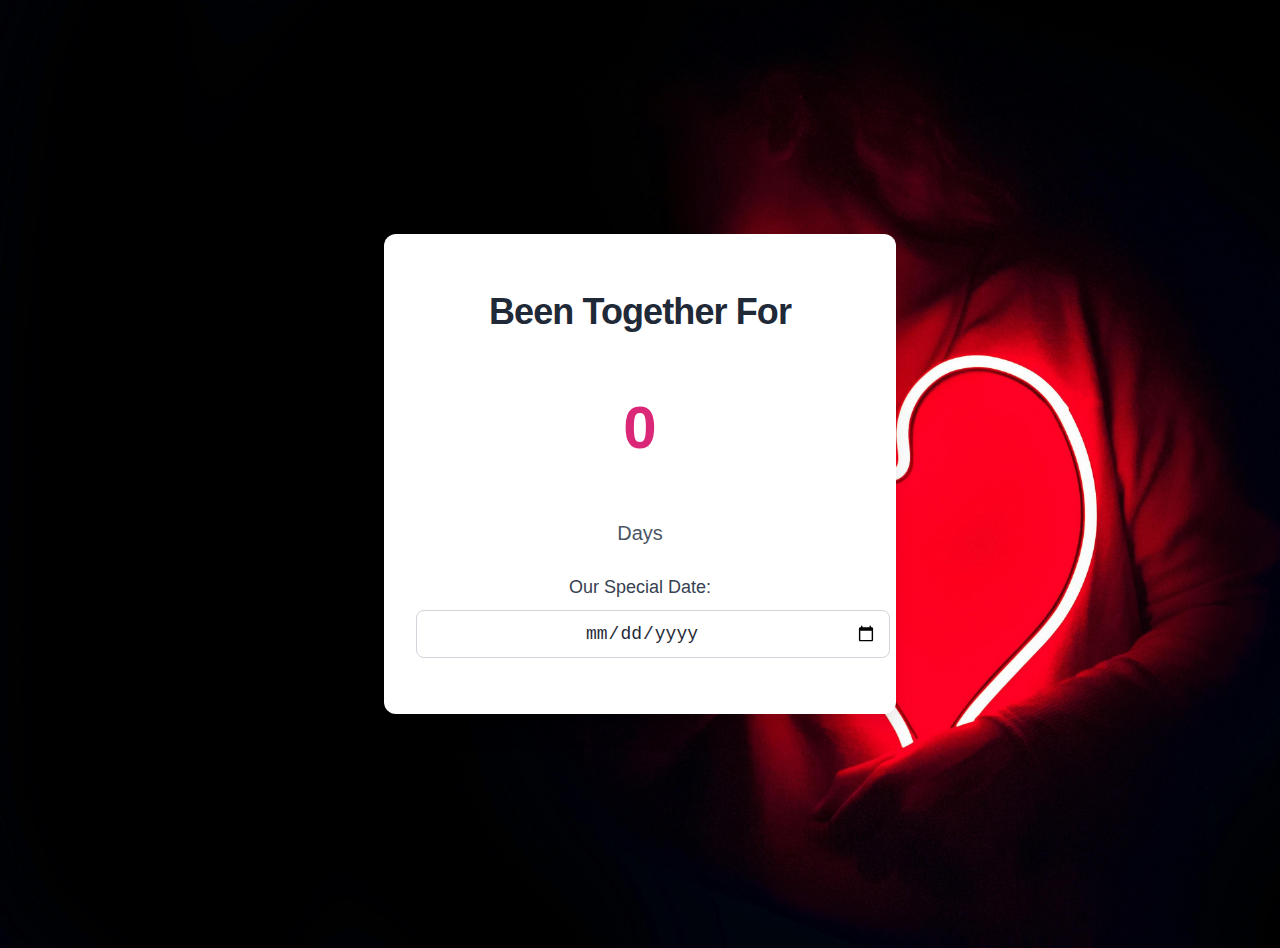
<file: index2.html>
<!DOCTYPE html>
<html lang="en">
<head>
    <meta charset="UTF-8">
    <meta name="viewport" content="width=device-width, initial-scale=1.0">
    <title>Been Together App</title>
  </head>
  <body>
  
      <div class="container">
          <h1>Been Together For</h1>
  
          <div class="days-display">
              <p id="daysTogether">0</p>
              <p class="days-label">Days</p>
          </div>
  
          <div class="date-input-group">
              <label for="startDate">Our Special Date:</label>
              <input type="date" id="startDate" />
          </div>
  
          <p id="message" class="message-info"></p>
      </div>
    <style>
            body {
            font-family: 'Inter', sans-serif;
            min-height: 100vh;
            display: flex;
            align-items: center;
            justify-content: center;
            padding: 1rem; /* p-4 */
            background: linear-gradient(to bottom right, #fbcfe8, #a78bfa); 
            background-image: url(pexels-designecologist-887349.jpg);
            background-size: cover;
        }

        .container {
            background-color: white;
            padding: 2rem; 
            border-radius: 0.75rem; 
            box-shadow: 0 20px 25px -5px rgba(0, 0, 0, 0.1), 0 10px 10px -5px rgba(0, 0, 0, 0.04); /* shadow-2xl */
            width: 100%;
            max-width: 28rem; 
            text-align: center;
            transform: scale(1); 
            transition: transform 0.3s ease-in-out; 
        }

        .container:hover {
            transform: scale(1.05); 
        }

        h1 {
            font-size: 2.25rem; 
            font-weight: 800; 
            color: #1f2937;
            margin-bottom: 1.5rem; 
            letter-spacing: -0.025em; 
        }

        .days-display {
            margin-bottom: 2rem;
        }

        #daysTogether {
            font-size: 3.75rem;
            font-weight: 900; 
            color: #db2777; 
            
            animation: pulse 2s cubic-bezier(0.4, 0, 0.6, 1) infinite;
        }

        @keyframes pulse {
            0%, 100% {
                opacity: 1;
            }
            50% {
                opacity: .5;
            }
        }

        .days-label {
            font-size: 1.25rem; 
            color: #4b5563; 
            margin-top: 0.5rem; 
        }

        .date-input-group {
            margin-bottom: 1.5rem;
        }

        label {
            display: block;
            color: #374151; 
            font-size: 1.125rem; 
            font-weight: 500; 
            margin-bottom: 0.75rem; 
        }

        input[type="date"] {
            width: 100%;
            padding: 0.75rem;
            border: 1px solid #d1d5db; 
            border-radius: 0.5rem; 
            color: #1f2937; 
            text-align: center;
            font-size: 1.125rem; 
            transition: all 0.2s ease-in-out; 
        }

        input[type="date"]:focus {
            outline: none;
            border-color: transparent;
            box-shadow: 0 0 0 2px #ec4899; 
        }

        #message {
            font-size: 0.875rem; 
            margin-bottom: 1rem;
        }

        .message-info {
            color: #6b7280;
        }

        .message-error {
            color: #ef4444;
        }
    </style>

    <script>
        const daysTogetherElement = document.getElementById('daysTogether');
        const startDateInput = document.getElementById('startDate');
        const messageElement = document.getElementById('message');

       
        function displayMessage(msg, type = 'info') {
            messageElement.textContent = msg;
            messageElement.className = `message-${type}`;
        }

        function calculateDays(dateString) {
            if (!dateString) {
                daysTogetherElement.textContent = '0';
                return;
            }
            const start = new Date(dateString);
            const today = new Date();
            
            start.setHours(0, 0, 0, 0);
            today.setHours(0, 0, 0, 0);

            const diffTime = Math.abs(today.getTime() - start.getTime());
            const diffDays = Math.ceil(diffTime / (1000 * 60 * 60 * 24));
            daysTogetherElement.textContent = diffDays;
        }

    

        function saveDateToLocalStorage(newDate) {
            try {
                localStorage.setItem('loveDate', newDate);
                displayMessage('Date saved successfully!');
            } catch (error) {
                console.error("Error saving date to local storage:", error);
                displayMessage("Failed to save date. Please try again.", 'error');
            }
        }

        startDateInput.addEventListener('change', (e) => {
            const newDate = e.target.value;
            calculateDays(newDate);
            saveDateToLocalStorage(newDate);
        });

  
        window.onload = loadDateFromLocalStorage;
    </script>
</body>
</html>
</file>
